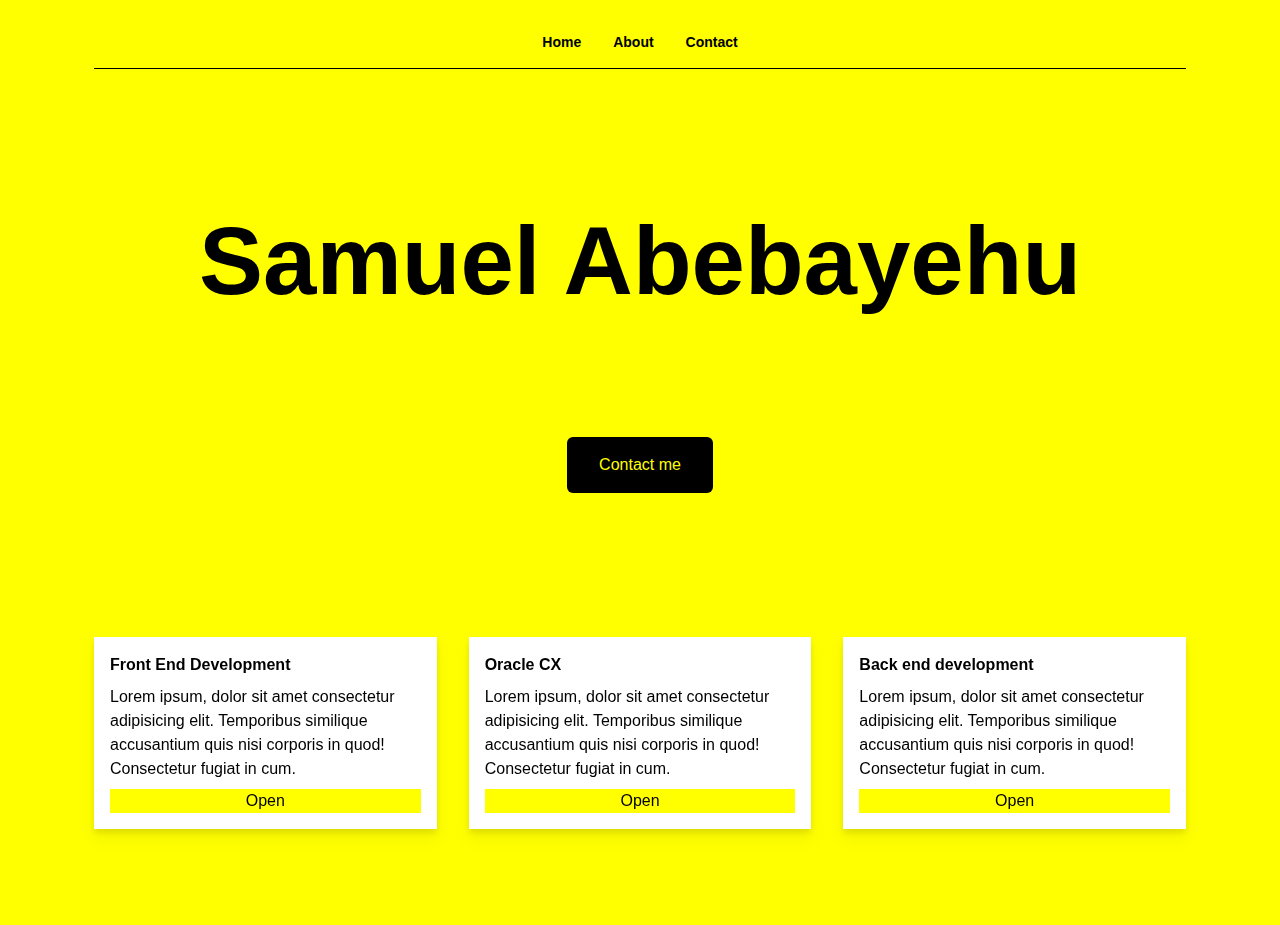
<file: index.html>
<!DOCTYPE html>
<html lang="en">
<head>
    <meta charset="UTF-8">
    <meta http-equiv="X-UA-Compatible" content="IE=edge">
    <meta name="viewport" content="width=device-width, initial-scale=1.0">
    <title>Document</title>
    <link rel="stylesheet" href="./public/style.css">
</head>
<body class="bg-bright-yellow font-Poppins container">
    <header>
        <nav class="flex justify-center mt-4 py-4 border-b-2 border-black">
            <ul class="flex gap-8 text-sm font-semibold">
                <li><a class="hover:bg-gray-100" href="http://">Home</a></li>
                <li><a href="http://">About</a></li>
                <li><a href="http://">Contact</a></li>
            </ul>
        </nav>
    </header>

    <section class=" flex flex-col items-center gap-32">
        <div><h1 class="mt-36 text-8xl font-bold">Samuel Abebayehu</h1></div>

        <div><button class="bg-black px-8 py-4 flex-grow-0 text-bright-yellow rounded-md hover:text-yellow-700">Contact me</button></div>
    </section>

    <section class="flex gap-8 mt-36 mb-24">
        <div class="hover:drop-shadow-2xl drop-shadow-lg bg-white p-4 flex flex-col gap-2">
            <h2 class="font-bold">Front End Development</h2>
            <p>Lorem ipsum, dolor sit amet consectetur adipisicing elit. Temporibus similique accusantium quis nisi corporis in quod! Consectetur fugiat in cum.</p>
            <button class="bg-bright-yellow">Open</button>
        </div>
        <div class="hover:drop-shadow-2xl drop-shadow-lg bg-white p-4 flex flex-col gap-2">
            <h2 class="font-bold">Oracle CX</h2>
            <p>Lorem ipsum, dolor sit amet consectetur adipisicing elit. Temporibus similique accusantium quis nisi corporis in quod! Consectetur fugiat in cum.</p>
            <button class="bg-bright-yellow">Open</button>
        </div>
        <div class="hover:drop-shadow-2xl drop-shadow-lg bg-white p-4 flex flex-col gap-2">
            <h2 class="font-bold">Back end development</h2>
            <p class="">Lorem ipsum, dolor sit amet consectetur adipisicing elit. Temporibus similique accusantium quis nisi corporis in quod! Consectetur fugiat in cum.</p>
            <button class="bg-bright-yellow">Open</button>
        </div>
    </section>
</body>
</html>
</file>
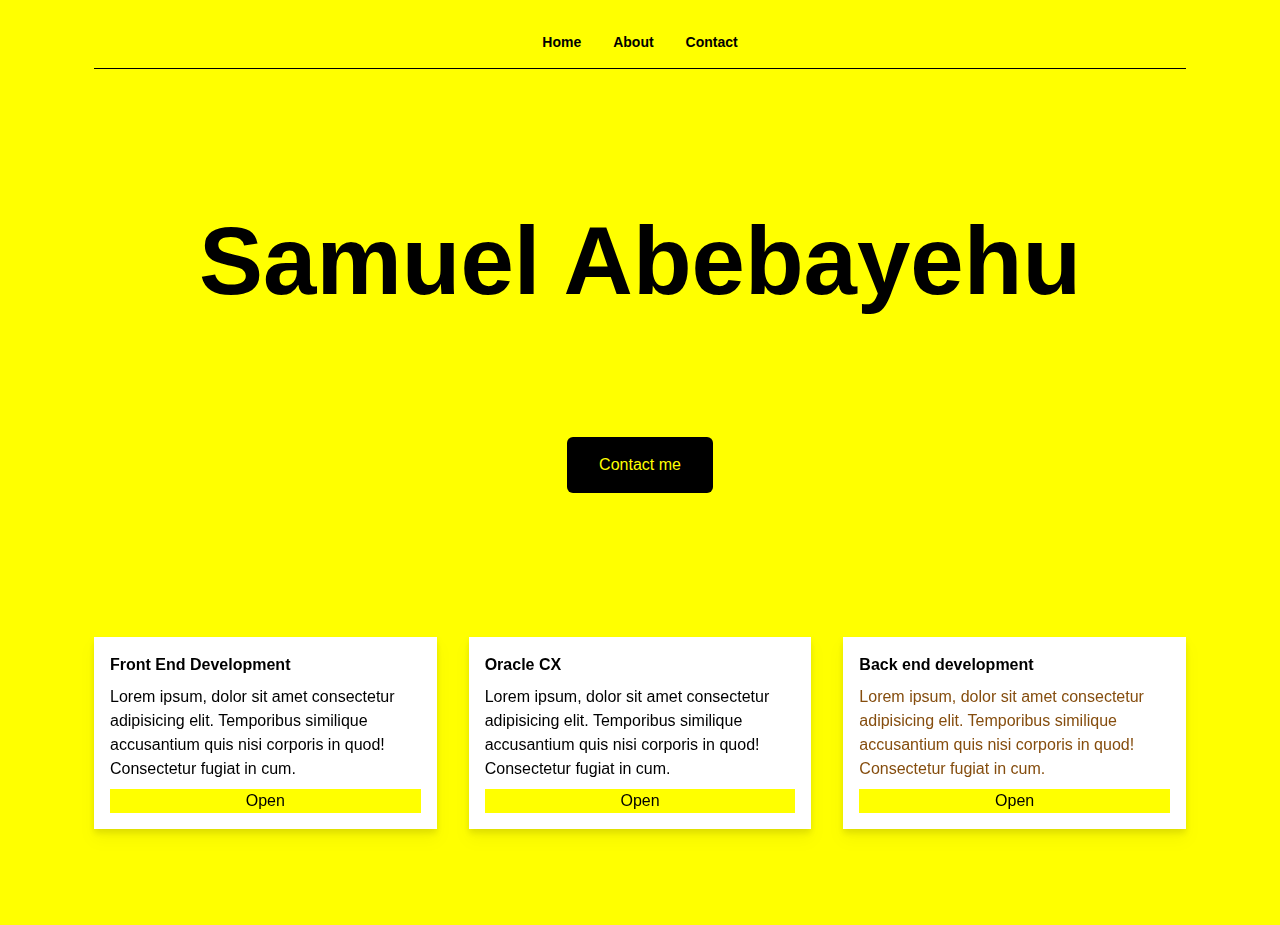
<file: src/index.html>
<!DOCTYPE html>
<html lang="en">
<head>
    <meta charset="UTF-8">
    <meta http-equiv="X-UA-Compatible" content="IE=edge">
    <meta name="viewport" content="width=device-width, initial-scale=1.0">
    <title>Document</title>
    <link rel="stylesheet" href="../public/style.css">
</head>
<body class="bg-bright-yellow font-Poppins container">
    <header>
        <nav class="flex justify-center mt-4 py-4 border-b-2 border-black">
            <ul class="flex gap-8 text-sm font-semibold">
                <li>Home</li>
                <li>About</li>
                <li>Contact</li>
            </ul>
        </nav>
    </header>

    <section class=" flex flex-col items-center gap-32">
        <div><h1 class="mt-36 text-8xl font-bold">Samuel Abebayehu</h1></div>

        <div><button class="bg-black px-8 py-4 flex-grow-0 text-bright-yellow rounded-md hover:text-yellow-700">Contact me</button></div>
    </section>

    <section class="flex gap-8 mt-36 mb-24">
        <div class="hover:drop-shadow-2xl drop-shadow-lg bg-white p-4 flex flex-col gap-2">
            <h2 class="font-bold">Front End Development</h2>
            <p>Lorem ipsum, dolor sit amet consectetur adipisicing elit. Temporibus similique accusantium quis nisi corporis in quod! Consectetur fugiat in cum.</p>
            <button class="bg-bright-yellow">Open</button>
        </div>
        <div class="drop-shadow-lg bg-white p-4 flex flex-col gap-2">
            <h2 class="font-bold">Oracle CX</h2>
            <p>Lorem ipsum, dolor sit amet consectetur adipisicing elit. Temporibus similique accusantium quis nisi corporis in quod! Consectetur fugiat in cum.</p>
            <button class="bg-bright-yellow">Open</button>
        </div>
        <div class="drop-shadow-lg bg-white p-4 flex flex-col gap-2">
            <h2 class="font-bold">Back end development</h2>
            <p class="text-yellow-800">Lorem ipsum, dolor sit amet consectetur adipisicing elit. Temporibus similique accusantium quis nisi corporis in quod! Consectetur fugiat in cum.</p>
            <button class="bg-bright-yellow">Open</button>
        </div>
    </section>
</body>
</html>
</file>
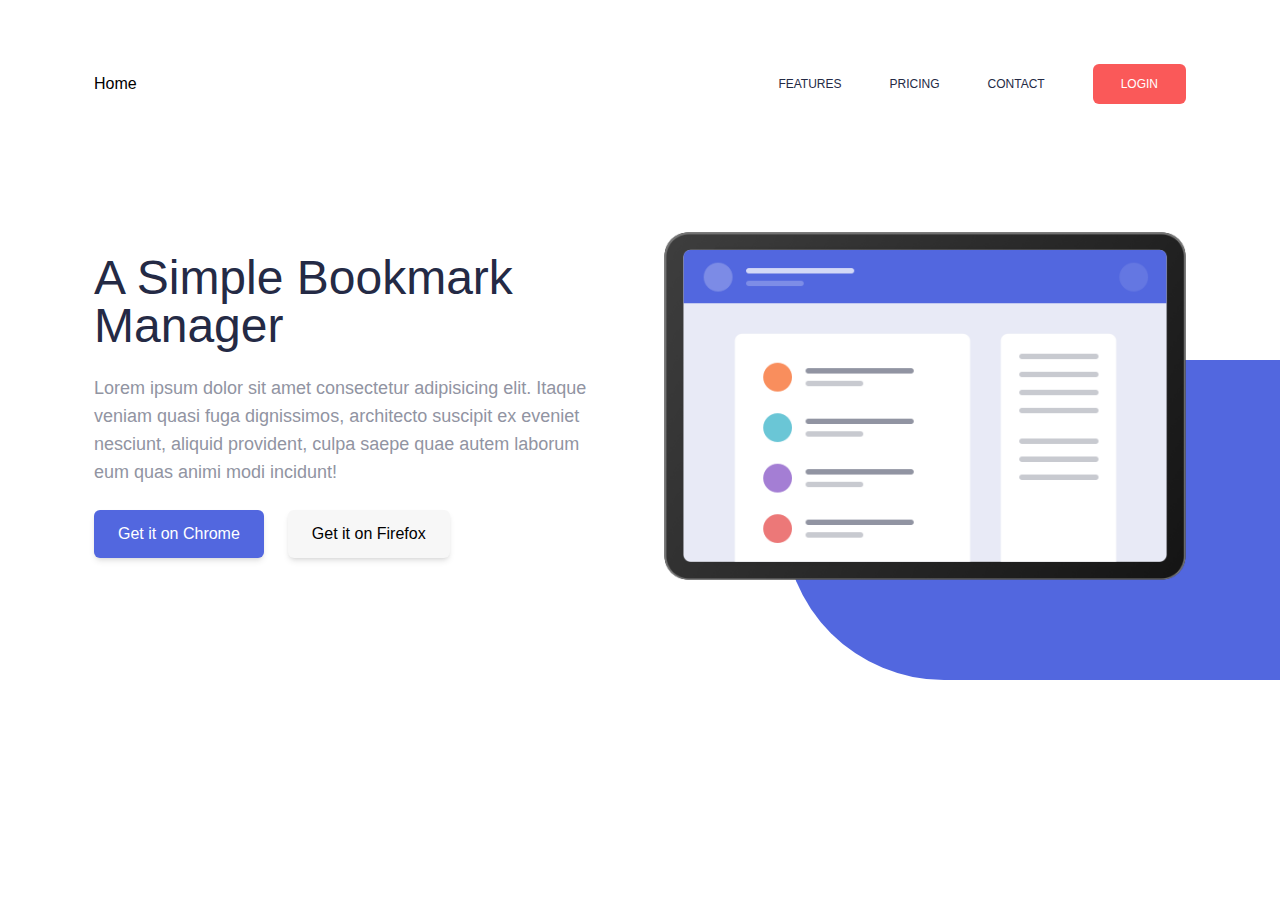
<file: src/about2.html>
<!DOCTYPE html>
<html lang="en">
<head>
    <meta charset="UTF-8">
    <meta http-equiv="X-UA-Compatible" content="IE=edge">
    <meta name="viewport" content="width=device-width, initial-scale=1.0">
    <title>Bookmark Landing Page</title>
    <link rel="stylesheet" href="https://cdnjs.cloudflare.com/ajax/libs/font-awesome/6.0.0/css/all.min.css" integrity="sha512-9usAa10IRO0HhonpyAIVpjrylPvoDwiPUiKdWk5t3PyolY1cOd4DSE0Ga+ri4AuTroPR5aQvXU9xC6qOPnzFeg==" crossorigin="anonymous" referrerpolicy="no-referrer" />
    <link rel="stylesheet" href="../public/style.css">
</head>
<body class="font-Poppins">
    <!-- Header -->
    <header>
        <nav class="container flex items-center py-4 mt-4 sm:mt-12">
            
            <a href="http://">Home</a>
            <ul class="hidden sm:flex flex-1 justify-end items-center gap-12 text-bookmark-blue uppercase text-xs bg-red">
                <li class="curser-pointer">Features</li>
                <li class="curser-pointer">Pricing</li>
                <li class="curser-pointer">Contact</li>
                <button type="button" class="bg-bookmark-red text-white rounded-md px-7 py-3 uppercase">Login</button>
            </ul>
            <div class="flex sm:hidden flex-1 justify-end">
                <i class="text-2xl fas fa-bars"></i>
            </div>
        </nav>
    </header>


    <!-- Hero -->
    <section class="relative">
        <div class="container flex flex-col-reverse lg:flex-row items-center gap-12 mt-14 lg:mt-28">

            <!-- Content -->
            
            <div class="flex flex-1 flex-col items-center lg:items-start">
                <h2 class="text-bookmark-blue text-3xl md:text-5xl text-center lg:text-left mb-6">
                    A Simple Bookmark Manager
                </h2>
                <p class="text-bookmark-grey text-lg text-cener lg:text-left mb-6">
                    Lorem ipsum dolor sit amet consectetur adipisicing elit. Itaque veniam quasi fuga dignissimos, architecto suscipit ex eveniet nesciunt, aliquid provident, culpa saepe quae autem laborum eum quas animi modi incidunt!
                </p>
                <div class="flex justify-center flex-wrap gap-6">
                    <button type="button" class="btn btn-purple hover:bg-bookmark-white hover:text-black">
                        Get it on Chrome
                    </button>
                    <button type="button" class="btn btn-white hover:bg-bookmark-purple hover:text-white">
                        Get it on Firefox
                    </button>
                </div>
            </div>

            <!-- Image -->
            <div class="flex justify-center flex-1 mb-10 md:mb-16 lg:mb-0 z-10">
                <img class="w-5/6 h-5/6 sm:w-3/4
                sm:h-3/4 md:w-full md:h-full" src="../public/images/hero-bg.png" alt="Hero Image">
            </div>
        </div>

        <!-- Rounded rectangle -->
        <div class="hidden md:block overflow-hidden bg-bookmark-purple rounded-l-full absolute h-80 w-2/4 top-32 right-0 lg:-bottom-28 lg:-right-36"></div>
        
    </section>

    <!-- Features -->
    <section></section>
</body>
</html>
</file>
<file: public/style.css>
/*
! tailwindcss v3.0.19 | MIT License | https://tailwindcss.com
*/

/*
1. Prevent padding and border from affecting element width. (https://github.com/mozdevs/cssremedy/issues/4)
2. Allow adding a border to an element by just adding a border-width. (https://github.com/tailwindcss/tailwindcss/pull/116)
*/

*,
::before,
::after {
  box-sizing: border-box;
  /* 1 */
  border-width: 0;
  /* 2 */
  border-style: solid;
  /* 2 */
  border-color: #e5e7eb;
  /* 2 */
}

::before,
::after {
  --tw-content: '';
}

/*
1. Use a consistent sensible line-height in all browsers.
2. Prevent adjustments of font size after orientation changes in iOS.
3. Use a more readable tab size.
4. Use the user's configured `sans` font-family by default.
*/

html {
  line-height: 1.5;
  /* 1 */
  -webkit-text-size-adjust: 100%;
  /* 2 */
  -moz-tab-size: 4;
  /* 3 */
  -o-tab-size: 4;
     tab-size: 4;
  /* 3 */
  font-family: ui-sans-serif, system-ui, -apple-system, BlinkMacSystemFont, "Segoe UI", Roboto, "Helvetica Neue", Arial, "Noto Sans", sans-serif, "Apple Color Emoji", "Segoe UI Emoji", "Segoe UI Symbol", "Noto Color Emoji";
  /* 4 */
}

/*
1. Remove the margin in all browsers.
2. Inherit line-height from `html` so users can set them as a class directly on the `html` element.
*/

body {
  margin: 0;
  /* 1 */
  line-height: inherit;
  /* 2 */
}

/*
1. Add the correct height in Firefox.
2. Correct the inheritance of border color in Firefox. (https://bugzilla.mozilla.org/show_bug.cgi?id=190655)
3. Ensure horizontal rules are visible by default.
*/

hr {
  height: 0;
  /* 1 */
  color: inherit;
  /* 2 */
  border-top-width: 1px;
  /* 3 */
}

/*
Add the correct text decoration in Chrome, Edge, and Safari.
*/

abbr:where([title]) {
  -webkit-text-decoration: underline dotted;
          text-decoration: underline dotted;
}

/*
Remove the default font size and weight for headings.
*/

h1,
h2,
h3,
h4,
h5,
h6 {
  font-size: inherit;
  font-weight: inherit;
}

/*
Reset links to optimize for opt-in styling instead of opt-out.
*/

a {
  color: inherit;
  text-decoration: inherit;
}

/*
Add the correct font weight in Edge and Safari.
*/

b,
strong {
  font-weight: bolder;
}

/*
1. Use the user's configured `mono` font family by default.
2. Correct the odd `em` font sizing in all browsers.
*/

code,
kbd,
samp,
pre {
  font-family: ui-monospace, SFMono-Regular, Menlo, Monaco, Consolas, "Liberation Mono", "Courier New", monospace;
  /* 1 */
  font-size: 1em;
  /* 2 */
}

/*
Add the correct font size in all browsers.
*/

small {
  font-size: 80%;
}

/*
Prevent `sub` and `sup` elements from affecting the line height in all browsers.
*/

sub,
sup {
  font-size: 75%;
  line-height: 0;
  position: relative;
  vertical-align: baseline;
}

sub {
  bottom: -0.25em;
}

sup {
  top: -0.5em;
}

/*
1. Remove text indentation from table contents in Chrome and Safari. (https://bugs.chromium.org/p/chromium/issues/detail?id=999088, https://bugs.webkit.org/show_bug.cgi?id=201297)
2. Correct table border color inheritance in all Chrome and Safari. (https://bugs.chromium.org/p/chromium/issues/detail?id=935729, https://bugs.webkit.org/show_bug.cgi?id=195016)
3. Remove gaps between table borders by default.
*/

table {
  text-indent: 0;
  /* 1 */
  border-color: inherit;
  /* 2 */
  border-collapse: collapse;
  /* 3 */
}

/*
1. Change the font styles in all browsers.
2. Remove the margin in Firefox and Safari.
3. Remove default padding in all browsers.
*/

button,
input,
optgroup,
select,
textarea {
  font-family: inherit;
  /* 1 */
  font-size: 100%;
  /* 1 */
  line-height: inherit;
  /* 1 */
  color: inherit;
  /* 1 */
  margin: 0;
  /* 2 */
  padding: 0;
  /* 3 */
}

/*
Remove the inheritance of text transform in Edge and Firefox.
*/

button,
select {
  text-transform: none;
}

/*
1. Correct the inability to style clickable types in iOS and Safari.
2. Remove default button styles.
*/

button,
[type='button'],
[type='reset'],
[type='submit'] {
  -webkit-appearance: button;
  /* 1 */
  background-color: transparent;
  /* 2 */
  background-image: none;
  /* 2 */
}

/*
Use the modern Firefox focus style for all focusable elements.
*/

:-moz-focusring {
  outline: auto;
}

/*
Remove the additional `:invalid` styles in Firefox. (https://github.com/mozilla/gecko-dev/blob/2f9eacd9d3d995c937b4251a5557d95d494c9be1/layout/style/res/forms.css#L728-L737)
*/

:-moz-ui-invalid {
  box-shadow: none;
}

/*
Add the correct vertical alignment in Chrome and Firefox.
*/

progress {
  vertical-align: baseline;
}

/*
Correct the cursor style of increment and decrement buttons in Safari.
*/

::-webkit-inner-spin-button,
::-webkit-outer-spin-button {
  height: auto;
}

/*
1. Correct the odd appearance in Chrome and Safari.
2. Correct the outline style in Safari.
*/

[type='search'] {
  -webkit-appearance: textfield;
  /* 1 */
  outline-offset: -2px;
  /* 2 */
}

/*
Remove the inner padding in Chrome and Safari on macOS.
*/

::-webkit-search-decoration {
  -webkit-appearance: none;
}

/*
1. Correct the inability to style clickable types in iOS and Safari.
2. Change font properties to `inherit` in Safari.
*/

::-webkit-file-upload-button {
  -webkit-appearance: button;
  /* 1 */
  font: inherit;
  /* 2 */
}

/*
Add the correct display in Chrome and Safari.
*/

summary {
  display: list-item;
}

/*
Removes the default spacing and border for appropriate elements.
*/

blockquote,
dl,
dd,
h1,
h2,
h3,
h4,
h5,
h6,
hr,
figure,
p,
pre {
  margin: 0;
}

fieldset {
  margin: 0;
  padding: 0;
}

legend {
  padding: 0;
}

ol,
ul,
menu {
  list-style: none;
  margin: 0;
  padding: 0;
}

/*
Prevent resizing textareas horizontally by default.
*/

textarea {
  resize: vertical;
}

/*
1. Reset the default placeholder opacity in Firefox. (https://github.com/tailwindlabs/tailwindcss/issues/3300)
2. Set the default placeholder color to the user's configured gray 400 color.
*/

input::-moz-placeholder, textarea::-moz-placeholder {
  opacity: 1;
  /* 1 */
  color: #9ca3af;
  /* 2 */
}

input:-ms-input-placeholder, textarea:-ms-input-placeholder {
  opacity: 1;
  /* 1 */
  color: #9ca3af;
  /* 2 */
}

input::placeholder,
textarea::placeholder {
  opacity: 1;
  /* 1 */
  color: #9ca3af;
  /* 2 */
}

/*
Set the default cursor for buttons.
*/

button,
[role="button"] {
  cursor: pointer;
}

/*
Make sure disabled buttons don't get the pointer cursor.
*/

:disabled {
  cursor: default;
}

/*
1. Make replaced elements `display: block` by default. (https://github.com/mozdevs/cssremedy/issues/14)
2. Add `vertical-align: middle` to align replaced elements more sensibly by default. (https://github.com/jensimmons/cssremedy/issues/14#issuecomment-634934210)
   This can trigger a poorly considered lint error in some tools but is included by design.
*/

img,
svg,
video,
canvas,
audio,
iframe,
embed,
object {
  display: block;
  /* 1 */
  vertical-align: middle;
  /* 2 */
}

/*
Constrain images and videos to the parent width and preserve their intrinsic aspect ratio. (https://github.com/mozdevs/cssremedy/issues/14)
*/

img,
video {
  max-width: 100%;
  height: auto;
}

/*
Ensure the default browser behavior of the `hidden` attribute.
*/

[hidden] {
  display: none;
}

*, ::before, ::after {
  --tw-translate-x: 0;
  --tw-translate-y: 0;
  --tw-rotate: 0;
  --tw-skew-x: 0;
  --tw-skew-y: 0;
  --tw-scale-x: 1;
  --tw-scale-y: 1;
  --tw-pan-x:  ;
  --tw-pan-y:  ;
  --tw-pinch-zoom:  ;
  --tw-scroll-snap-strictness: proximity;
  --tw-ordinal:  ;
  --tw-slashed-zero:  ;
  --tw-numeric-figure:  ;
  --tw-numeric-spacing:  ;
  --tw-numeric-fraction:  ;
  --tw-ring-inset:  ;
  --tw-ring-offset-width: 0px;
  --tw-ring-offset-color: #fff;
  --tw-ring-color: rgb(59 130 246 / 0.5);
  --tw-ring-offset-shadow: 0 0 #0000;
  --tw-ring-shadow: 0 0 #0000;
  --tw-shadow: 0 0 #0000;
  --tw-shadow-colored: 0 0 #0000;
  --tw-blur:  ;
  --tw-brightness:  ;
  --tw-contrast:  ;
  --tw-grayscale:  ;
  --tw-hue-rotate:  ;
  --tw-invert:  ;
  --tw-saturate:  ;
  --tw-sepia:  ;
  --tw-drop-shadow:  ;
  --tw-backdrop-blur:  ;
  --tw-backdrop-brightness:  ;
  --tw-backdrop-contrast:  ;
  --tw-backdrop-grayscale:  ;
  --tw-backdrop-hue-rotate:  ;
  --tw-backdrop-invert:  ;
  --tw-backdrop-opacity:  ;
  --tw-backdrop-saturate:  ;
  --tw-backdrop-sepia:  ;
}

.container {
  width: 100%;
  margin-right: auto;
  margin-left: auto;
  padding-right: 1rem;
  padding-left: 1rem;
}

@media (min-width: 1124px) {
  .container {
    max-width: 1124px;
  }
}

.absolute {
  position: absolute;
}

.relative {
  position: relative;
}

.top-32 {
  top: 8rem;
}

.right-0 {
  right: 0px;
}

.z-10 {
  z-index: 10;
}

.mt-4 {
  margin-top: 1rem;
}

.mt-14 {
  margin-top: 3.5rem;
}

.mb-6 {
  margin-bottom: 1.5rem;
}

.mb-10 {
  margin-bottom: 2.5rem;
}

.mt-36 {
  margin-top: 9rem;
}

.mb-24 {
  margin-bottom: 6rem;
}

.flex {
  display: flex;
}

.hidden {
  display: none;
}

.h-5\/6 {
  height: 83.333333%;
}

.h-80 {
  height: 20rem;
}

.w-5\/6 {
  width: 83.333333%;
}

.w-2\/4 {
  width: 50%;
}

.flex-1 {
  flex: 1 1 0%;
}

.flex-grow-0 {
  flex-grow: 0;
}

.flex-col {
  flex-direction: column;
}

.flex-col-reverse {
  flex-direction: column-reverse;
}

.flex-wrap {
  flex-wrap: wrap;
}

.items-center {
  align-items: center;
}

.justify-end {
  justify-content: flex-end;
}

.justify-center {
  justify-content: center;
}

.gap-12 {
  gap: 3rem;
}

.gap-6 {
  gap: 1.5rem;
}

.gap-8 {
  gap: 2rem;
}

.gap-32 {
  gap: 8rem;
}

.gap-2 {
  gap: 0.5rem;
}

.overflow-hidden {
  overflow: hidden;
}

.rounded-md {
  border-radius: 0.375rem;
}

.rounded-l-full {
  border-top-left-radius: 9999px;
  border-bottom-left-radius: 9999px;
}

.border-b-2 {
  border-bottom-width: 0.2px;
}

.border-black {
  --tw-border-opacity: 1;
  border-color: rgb(0 0 0 / var(--tw-border-opacity));
}

.bg-bookmark-red {
  --tw-bg-opacity: 1;
  background-color: rgb(250 89 89 / var(--tw-bg-opacity));
}

.bg-bookmark-purple {
  --tw-bg-opacity: 1;
  background-color: rgb(82 103 223 / var(--tw-bg-opacity));
}

.bg-bright-yellow {
  --tw-bg-opacity: 1;
  background-color: rgb(255 255 0 / var(--tw-bg-opacity));
}

.bg-black {
  --tw-bg-opacity: 1;
  background-color: rgb(0 0 0 / var(--tw-bg-opacity));
}

.bg-white {
  --tw-bg-opacity: 1;
  background-color: rgb(255 255 255 / var(--tw-bg-opacity));
}

.p-4 {
  padding: 1rem;
}

.py-4 {
  padding-top: 1rem;
  padding-bottom: 1rem;
}

.px-7 {
  padding-left: 1.75rem;
  padding-right: 1.75rem;
}

.py-3 {
  padding-top: 0.75rem;
  padding-bottom: 0.75rem;
}

.px-8 {
  padding-left: 2rem;
  padding-right: 2rem;
}

.text-center {
  text-align: center;
}

.font-Poppins {
  font-family: Poppins,sans-serif;
}

.text-xs {
  font-size: 0.75rem;
  line-height: 1rem;
}

.text-2xl {
  font-size: 1.5rem;
  line-height: 2rem;
}

.text-3xl {
  font-size: 1.875rem;
  line-height: 2.25rem;
}

.text-lg {
  font-size: 1.125rem;
  line-height: 1.75rem;
}

.text-sm {
  font-size: 0.875rem;
  line-height: 1.25rem;
}

.text-8xl {
  font-size: 6rem;
  line-height: 1;
}

.font-semibold {
  font-weight: 600;
}

.font-bold {
  font-weight: 700;
}

.uppercase {
  text-transform: uppercase;
}

.text-bookmark-blue {
  --tw-text-opacity: 1;
  color: rgb(36 42 69 / var(--tw-text-opacity));
}

.text-white {
  --tw-text-opacity: 1;
  color: rgb(255 255 255 / var(--tw-text-opacity));
}

.text-bookmark-grey {
  --tw-text-opacity: 1;
  color: rgb(145 148 162 / var(--tw-text-opacity));
}

.text-bright-yellow {
  --tw-text-opacity: 1;
  color: rgb(255 255 0 / var(--tw-text-opacity));
}

.text-yellow-800 {
  --tw-text-opacity: 1;
  color: rgb(133 77 14 / var(--tw-text-opacity));
}

.drop-shadow-lg {
  --tw-drop-shadow: drop-shadow(0 10px 8px rgb(0 0 0 / 0.04)) drop-shadow(0 4px 3px rgb(0 0 0 / 0.1));
  filter: var(--tw-blur) var(--tw-brightness) var(--tw-contrast) var(--tw-grayscale) var(--tw-hue-rotate) var(--tw-invert) var(--tw-saturate) var(--tw-sepia) var(--tw-drop-shadow);
}

@import url('https://fonts.googleapis.com/css2?family=Poppins:wght@100;200;300;400;500;600;700&display=swap');

.btn {
  border-radius: 0.375rem;
  padding-top: 0.75rem;
  padding-bottom: 0.75rem;
  padding-left: 1.5rem;
  padding-right: 1.5rem;
  --tw-shadow: 0 4px 6px -1px rgb(0 0 0 / 0.1), 0 2px 4px -2px rgb(0 0 0 / 0.1);
  --tw-shadow-colored: 0 4px 6px -1px var(--tw-shadow-color), 0 2px 4px -2px var(--tw-shadow-color);
  box-shadow: var(--tw-ring-offset-shadow, 0 0 #0000), var(--tw-ring-shadow, 0 0 #0000), var(--tw-shadow);
  transition-property: color, background-color, border-color, fill, stroke, opacity, box-shadow, transform, filter, -webkit-text-decoration-color, -webkit-backdrop-filter;
  transition-property: color, background-color, border-color, text-decoration-color, fill, stroke, opacity, box-shadow, transform, filter, backdrop-filter;
  transition-property: color, background-color, border-color, text-decoration-color, fill, stroke, opacity, box-shadow, transform, filter, backdrop-filter, -webkit-text-decoration-color, -webkit-backdrop-filter;
  transition-timing-function: cubic-bezier(0.4, 0, 0.2, 1);
  transition-duration: 300ms;
}

.btn-purple {
  --tw-bg-opacity: 1;
  background-color: rgb(82 103 223 / var(--tw-bg-opacity));
  --tw-text-opacity: 1;
  color: rgb(255 255 255 / var(--tw-text-opacity));
}

.btn-white {
  --tw-bg-opacity: 1;
  background-color: rgb(247 247 247 / var(--tw-bg-opacity));
}

.hover\:bg-bookmark-white:hover {
  --tw-bg-opacity: 1;
  background-color: rgb(247 247 247 / var(--tw-bg-opacity));
}

.hover\:bg-bookmark-purple:hover {
  --tw-bg-opacity: 1;
  background-color: rgb(82 103 223 / var(--tw-bg-opacity));
}

.hover\:text-black:hover {
  --tw-text-opacity: 1;
  color: rgb(0 0 0 / var(--tw-text-opacity));
}

.hover\:text-white:hover {
  --tw-text-opacity: 1;
  color: rgb(255 255 255 / var(--tw-text-opacity));
}

.hover\:text-yellow-700:hover {
  --tw-text-opacity: 1;
  color: rgb(161 98 7 / var(--tw-text-opacity));
}

.hover\:drop-shadow-2xl:hover {
  --tw-drop-shadow: drop-shadow(0 25px 25px rgb(0 0 0 / 0.15));
  filter: var(--tw-blur) var(--tw-brightness) var(--tw-contrast) var(--tw-grayscale) var(--tw-hue-rotate) var(--tw-invert) var(--tw-saturate) var(--tw-sepia) var(--tw-drop-shadow);
}

@media (min-width: 640px) {
  .sm\:mt-12 {
    margin-top: 3rem;
  }

  .sm\:flex {
    display: flex;
  }

  .sm\:hidden {
    display: none;
  }

  .sm\:h-3\/4 {
    height: 75%;
  }

  .sm\:w-3\/4 {
    width: 75%;
  }
}

@media (min-width: 768px) {
  .md\:mb-16 {
    margin-bottom: 4rem;
  }

  .md\:block {
    display: block;
  }

  .md\:h-full {
    height: 100%;
  }

  .md\:w-full {
    width: 100%;
  }

  .md\:text-5xl {
    font-size: 3rem;
    line-height: 1;
  }
}

@media (min-width: 1024px) {
  .lg\:-bottom-28 {
    bottom: -7rem;
  }

  .lg\:-right-36 {
    right: -9rem;
  }

  .lg\:mt-28 {
    margin-top: 7rem;
  }

  .lg\:mb-0 {
    margin-bottom: 0px;
  }

  .lg\:flex-row {
    flex-direction: row;
  }

  .lg\:items-start {
    align-items: flex-start;
  }

  .lg\:text-left {
    text-align: left;
  }
}
</file>
